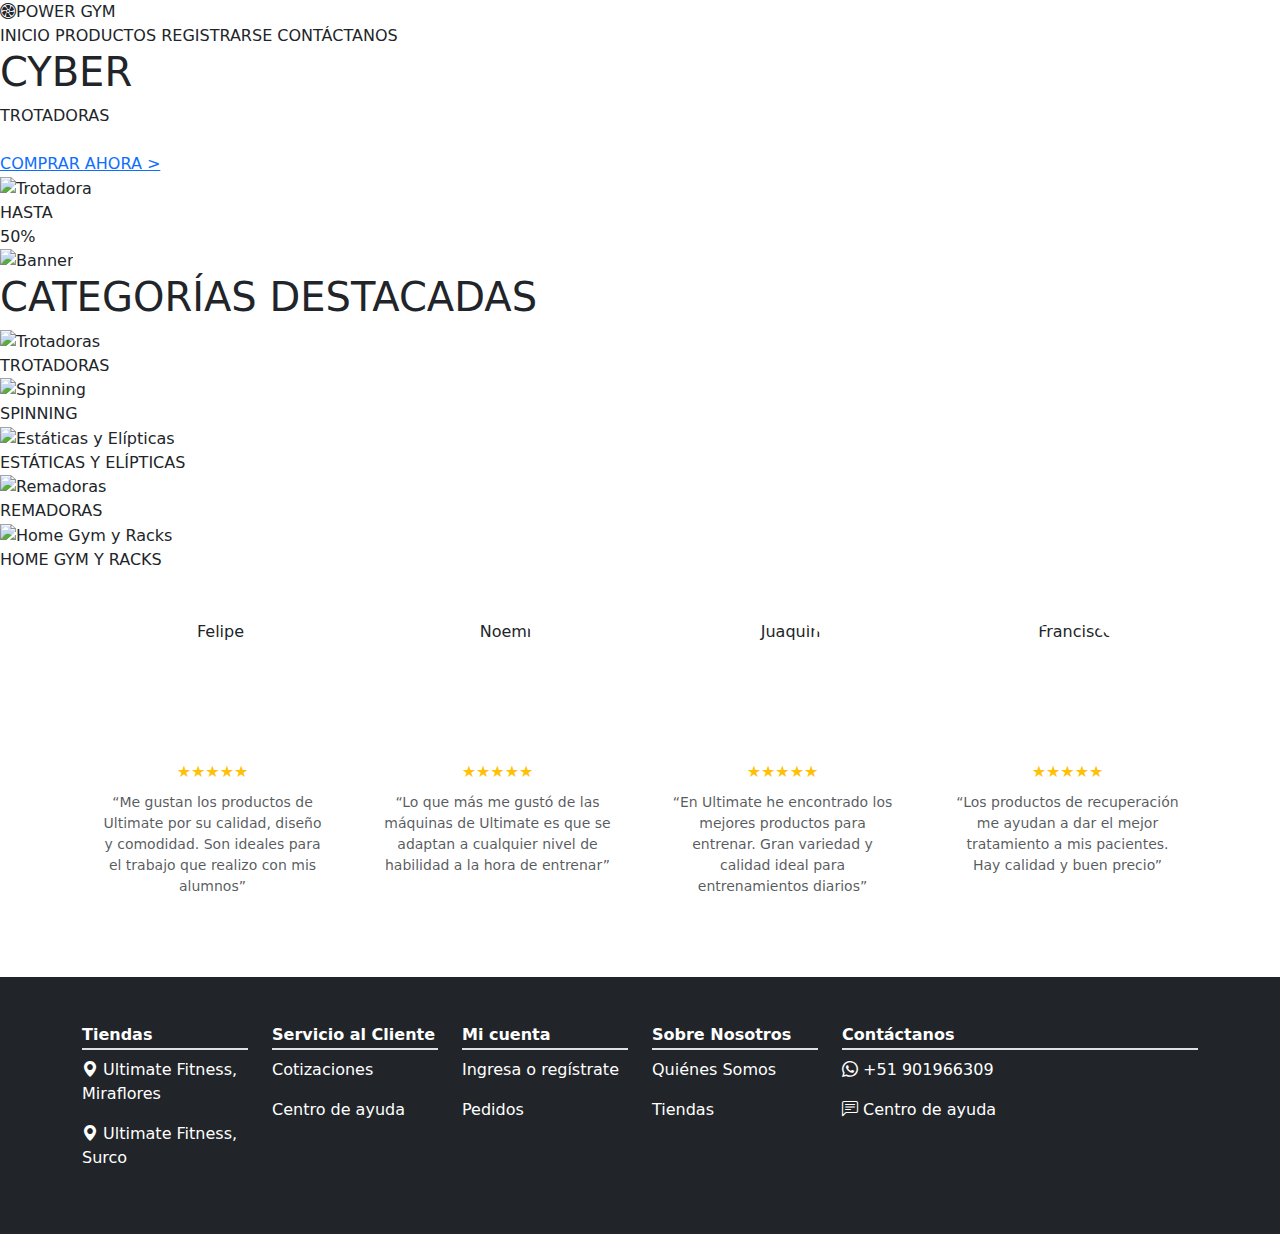
<file: TheArtifact/TheArtifact/target/classes/templates/index.html>
<!DOCTYPE html>
<html lang="en" xmlns:th="http://www.thymeleaf.org">
<head>
  <title>Home</title>
  <meta charset="UTF-8" />
  <meta name="viewport" content="width=device-width" />
  <link th:href="@{/css/styles.css}" rel="stylesheet" />
  <script defer th:src="@{/js/script.js}"></script>
  <link href="https://cdn.jsdelivr.net/npm/bootstrap@5.3.5/dist/css/bootstrap.min.css" rel="stylesheet" />
  <link rel="stylesheet" href="https://cdn.jsdelivr.net/npm/bootstrap-icons@1.10.5/font/bootstrap-icons.css">
</head>
<body>
  <nav>
    <div class="d-flex align-items-center">
      <div class="logo-icon"></div>
      <i class="bi bi-fan"></i>
      <div class="logo-text">POWER GYM</div>
    </div>
    <a th:href="@{/index}" aria-current="page">INICIO</a>
    <a th:href="@{/productos}">PRODUCTOS</a>
    <a th:href="@{/registro}">REGISTRARSE</a>
    <a th:href="@{/contacto}">CONTÁCTANOS</a>
  </nav>

  <!-- SLIDER -->
  <div class="slider-container">
    <div class="slider-track">
      <div class="banner1">
        <div class="banner-left">
          <h1>CYBER</h1>
          <div class="subtitulo">TROTADORAS</div><br>
          <a href="#" class="boton">COMPRAR AHORA ></a>
        </div>
        <img th:src="@{/imgs/tro.webp}" alt="Trotadora" class="trotadora-img">
      </div>

      <div class="banner2">
        <div class="banner-rith">
          <div class="descuento">HASTA</div>
          <div class="porcentaje">50%</div>
        </div>
        <img th:src="@{/imgs/aa.png}" alt="Banner" class="banner-img">
      </div>
    </div>
  </div>

  <!-- CATEGORÍAS -->
  <h1 th:text="${titulo}">CATEGORÍAS DESTACADAS</h1>

  <div class="grid-container">
    <div class="grid-item">
      <img th:src="@{/imgs/tro.webp}" alt="Trotadoras">
      <div class="text-overlay">TROTADORAS</div>
    </div>
    <div class="grid-item">
      <img th:src="@{/imgs/spin.jpg}" alt="Spinning">
      <div class="text-overlay">SPINNING</div>
    </div>
    <div class="grid-item">
      <img th:src="@{/imgs/Eye.jpg}" alt="Estáticas y Elípticas">
      <div class="text-overlay">ESTÁTICAS Y ELÍPTICAS</div>
    </div>
    <div class="grid-item">
      <img th:src="@{/imgs/re.webp}" alt="Remadoras">
      <div class="text-overlay">REMADORAS</div>
    </div>
    <div class="grid-item">
      <img th:src="@{/imgs/ho.jpg}" alt="Home Gym y Racks">
      <div class="text-overlay">HOME GYM Y RACKS</div>
    </div>
  </div>

  <!-- REVIEWS -->
  <section class="text-center my-5">
    <h2 class="fw-bold" th:text="${reviewTitulo}"></h2>
    <p class="text-muted mb-5" th:text="${reviewSubtitulo}"></p>

    <div class="container">
      <div class="row g-4 justify-content-center">

        <!-- Testimonio 1 -->
        <div class="col-12 col-sm-6 col-md-4 col-lg-3">
          <div class="card border-0">
            <img th:src="@{/imgs/p1.avif}" class="rounded-circle mx-auto d-block" alt="Felipe" width="120" height="120">
            <div class="card-body">
              <h6 class="fw-bold mb-1" th:text="${nombre1}"></h6>
              <div class="text-warning mb-2">★★★★★</div>
              <p class="small text-muted">“Me gustan los productos de Ultimate por su calidad, diseño y comodidad. Son ideales para el trabajo que realizo con mis alumnos”</p>
            </div>
          </div>
        </div>
  
        <!-- Testimonio 2 -->
        <div class="col-12 col-sm-6 col-md-4 col-lg-3">
          <div class="card border-0">
            <img th:src="@{/imgs/p2.jpg}" class="rounded-circle mx-auto d-block" alt="Noemi" width="120" height="120">
            <div class="card-body">
              <h6 class="fw-bold mb-1" th:text="${nombre2}"></h6>
              <div class="text-warning mb-2">★★★★★</div>
              <p class="small text-muted">“Lo que más me gustó de las máquinas de Ultimate es que se adaptan a cualquier nivel de habilidad a la hora de entrenar”</p>
            </div>
          </div>
        </div>
  
        <!-- Testimonio 3 -->
        <div class="col-12 col-sm-6 col-md-4 col-lg-3">
          <div class="card border-0">
            <img th:src="@{/imgs/p3.avif}" class="rounded-circle mx-auto d-block" alt="Juaquin" width="120" height="120">
            <div class="card-body">
              <h6 class="fw-bold mb-1" th:text="${nombre3}"></h6>
              <div class="text-warning mb-2">★★★★★</div>
              <p class="small text-muted">“En Ultimate he encontrado los mejores productos para entrenar. Gran variedad y calidad ideal para entrenamientos diarios”</p>
            </div>
          </div>
        </div>
  
        <!-- Testimonio 4 -->
        <div class="col-12 col-sm-6 col-md-4 col-lg-3">
          <div class="card border-0">
            <img th:src="@{/imgs/p4.avif}" class="rounded-circle mx-auto d-block" alt="Francisco" width="120" height="120">
            <div class="card-body">
              <h6 class="fw-bold mb-1" th:text="${nombre4}"></h6>
              <div class="text-warning mb-2">★★★★★</div>
              <p class="small text-muted">“Los productos de recuperación me ayudan a dar el mejor tratamiento a mis pacientes. Hay calidad y buen precio”</p>
            </div>
          </div>
        </div>
  
      </div>
    </div>
  </section>

  <!-- FOOTER -->
<footer class="bg-dark text-white pt-5 pb-4">
  <div class="container">
    <div class="row text-start text-md-left">

      <!-- Tiendas -->
      <div class="col-12 col-md-2 mb-4">
        <h6 class="fw-bold border-bottom border-2 pb-1 mb-2" style="border-color: #FF6A00;">Tiendas</h6>
        <p><i class="bi bi-geo-alt-fill"></i> Ultimate Fitness, Miraflores</p>
        <p><i class="bi bi-geo-alt-fill"></i> Ultimate Fitness, Surco</p>
      </div>

      <!-- Servicio al Cliente -->
      <div class="col-12 col-md-2 mb-4">
        <h6 class="fw-bold border-bottom border-2 pb-1 mb-2" style="border-color: #FF6A00;">Servicio al Cliente</h6>
        <p><a href="#" class="text-white text-decoration-none">Cotizaciones</a></p>
        <p><a href="#" class="text-white text-decoration-none">Centro de ayuda</a></p>
      </div>

      <!-- Mi cuenta -->
      <div class="col-12 col-md-2 mb-4">
        <h6 class="fw-bold border-bottom border-2 pb-1 mb-2" style="border-color: #FF6A00;">Mi cuenta</h6>
        <p><a href="#" class="text-white text-decoration-none">Ingresa o regístrate</a></p>
        <p><a href="#" class="text-white text-decoration-none">Pedidos</a></p>
      </div>

      <!-- Sobre Nosotros -->
      <div class="col-12 col-md-2 mb-4">
        <h6 class="fw-bold border-bottom border-2 pb-1 mb-2" style="border-color: #FF6A00;">Sobre Nosotros</h6>
        <p><a href="#" class="text-white text-decoration-none">Quiénes Somos</a></p>
        <p><a href="#" class="text-white text-decoration-none">Tiendas</a></p>
      </div>
      <!-- Contáctanos -->
      <div class="col-12 col-md-4 mb-4">
        <h6 class="fw-bold border-bottom border-2 pb-1 mb-2" style="border-color: #FF6A00;">Contáctanos</h6>
        <p><i class="bi bi-whatsapp"></i> +51 901966309</p>
        <p><i class="bi bi-chat-left-text"></i> <a href="#" class="text-white text-decoration-none">Centro de ayuda</a></p>
      </div>
    </div>
  </div>
</footer>
</body>
</html>
</file>
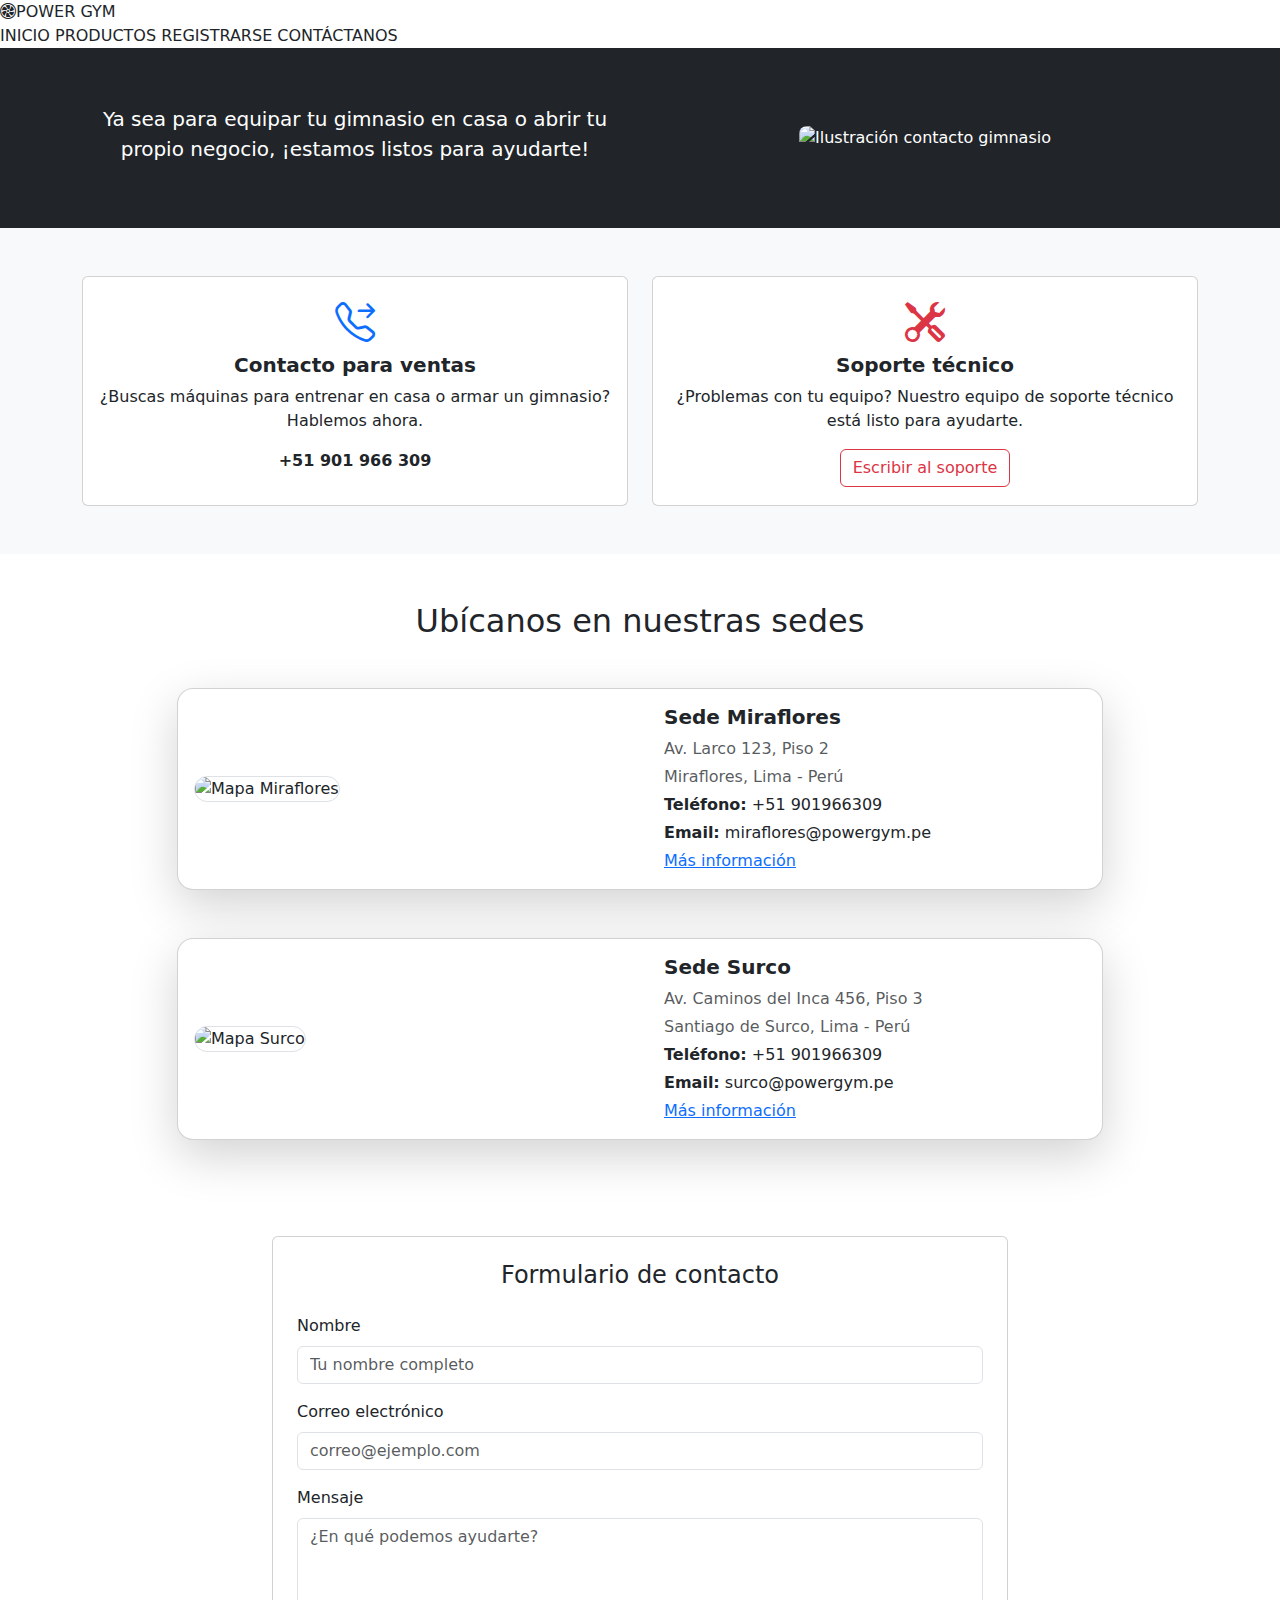
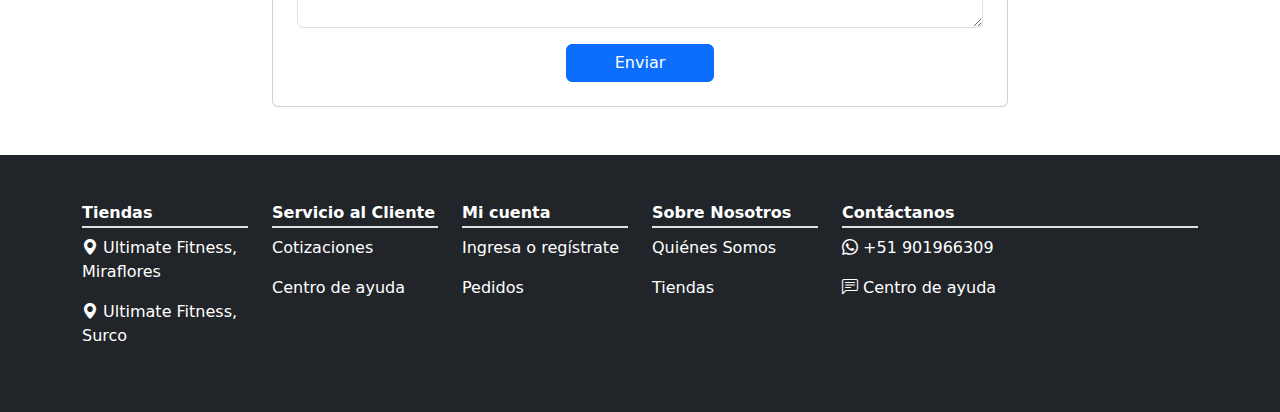
<file: TheArtifact/TheArtifact/target/classes/templates/contacto.html>
<!DOCTYPE html>
<html lang="en" xmlns:th="http://www.thymeleaf.org">

<head>
  <title>Contacto</title>
  <meta charset="UTF-8" />
  <meta name="viewport" content="width=device-width" />
  <link th:href="@{/css/styles.css}" rel="stylesheet" />
  <link th:href="@{/css/CSS_contacto.css}" rel="stylesheet" />
  <script defer th:src="@{/js/script.js}"></script>
  <link href="https://cdn.jsdelivr.net/npm/bootstrap@5.3.5/dist/css/bootstrap.min.css" rel="stylesheet" />
  <link rel="stylesheet" href="https://cdn.jsdelivr.net/npm/bootstrap-icons@1.10.5/font/bootstrap-icons.css">
</head>

<body>
  <nav>
    <div class="d-flex align-items-center">
      <div class="logo-icon"></div>
      <i class="bi bi-fan"></i>
      <div class="logo-text">POWER GYM</div>
    </div>

    <a th:href="@{/index}">INICIO</a>
    <a th:href="@{/productos}">PRODUCTOS</a>
    <a th:href="@{/registro}">REGISTRARSE</a>
    <a th:href="@{/contacto}" aria-current="page">CONTÁCTANOS</a>
  </nav>

  <!-- Banner Principal -->
  <section class="bg-dark text-white text-center py-5">
    <div class="container">
      <div class="row align-items-center">
        <div class="col-md-6 mb-4 mb-md-0">
          <h1 class="display-5 fw-bold" th:text="${tituloContacto}"></h1>
          <p class="lead">Ya sea para equipar tu gimnasio en casa o abrir tu propio negocio, ¡estamos listos para ayudarte!</p>
        </div>
        <div class="col-md-6">
          <img th:src="@{/imgs/banner_contacto.png}" alt="Ilustración contacto gimnasio" class="img-fluid rounded-3 sombra">
        </div>
      </div>
    </div>
  </section>

  <!-- Tarjetas de contacto -->
  <section class="py-5 bg-light">
    <div class="container">
      <div class="row g-4">

        <div class="col-md-6">
          <div class="card h-100 sombra-contacto">
            <div class="card-body text-center">
              <i class="bi bi-telephone-forward fs-1 text-primary mb-3"></i>
              <h5 class="fw-bold">Contacto para ventas</h5>
              <p>¿Buscas máquinas para entrenar en casa o armar un gimnasio? Hablemos ahora.</p>
              <p class="fw-semibold">+51 901 966 309</p>
            </div>
          </div>
        </div>

        <div class="col-md-6">
          <div class="card h-100 sombra-contacto">
            <div class="card-body text-center">
              <i class="bi bi-tools fs-1 text-danger mb-3"></i>
              <h5 class="fw-bold">Soporte técnico</h5>
              <p>¿Problemas con tu equipo? Nuestro equipo de soporte técnico está listo para ayudarte.</p>
              <a href="#formulario" class="btn btn-outline-danger">Escribir al soporte</a>
            </div>
          </div>
        </div>

      </div>
    </div>
  </section>

  <!-- Sedes -->
  <section class="container py-5">
    <h2 class="text-center mb-5">Ubícanos en nuestras sedes</h2>

    <!-- Sede Miraflores -->
    <div class="row justify-content-center mb-5">
      <div class="col-md-10">
        <div class="card shadow-lg rounded-4 p-3">
          <div class="row g-0 align-items-center">
            <div class="col-md-6">
              <img th:src="@{/imgs/img_miraflores.png}" alt="Mapa Miraflores" class="img-fluid rounded-4 border w-100">
            </div>
            <div class="col-md-6 ps-md-4 mt-4 mt-md-0">
              <h5 class="fw-bold mb-2">Sede Miraflores</h5>
              <p class="mb-1 text-muted">Av. Larco 123, Piso 2</p>
              <p class="mb-1 text-muted">Miraflores, Lima - Perú</p>
              <p class="mb-1"><strong>Teléfono:</strong> +51 901966309</p>
              <p class="mb-1"><strong>Email:</strong> miraflores@powergym.pe</p>
              <a href="#" class="enlace-destacado">Más información</a>
            </div>
          </div>
        </div>
      </div>
    </div>

    <!-- Sede Surco -->
    <div class="row justify-content-center">
      <div class="col-md-10">
        <div class="card shadow-lg rounded-4 p-3">
          <div class="row g-0 align-items-center">
            <div class="col-md-6">
              <img th:src="@{/imgs/img_surco.png}" alt="Mapa Surco" class="img-fluid rounded-4 border w-100">
            </div>
            <div class="col-md-6 ps-md-4 mt-4 mt-md-0">
              <h5 class="fw-bold mb-2">Sede Surco</h5>
              <p class="mb-1 text-muted">Av. Caminos del Inca 456, Piso 3</p>
              <p class="mb-1 text-muted">Santiago de Surco, Lima - Perú</p>
              <p class="mb-1"><strong>Teléfono:</strong> +51 901966309</p>
              <p class="mb-1"><strong>Email:</strong> surco@powergym.pe</p>
              <a href="#" class="enlace-destacado">Más información</a>
            </div>
          </div>
        </div>
      </div>
    </div>
  </section>

  <!-- Formulario de contacto -->
  <section id="formulario" class="py-5">
    <div class="container">
      <div class="row justify-content-center">
        <div class="col-lg-8">
          <div class="card p-4 sombra-contacto">
            <h4 class="text-center mb-4">Formulario de contacto</h4>
            <form  th:action="@{/contacto}" th:object="${comentario}" method="post">
              <div class="mb-3">
                <label for="nombre" class="form-label">Nombre</label>
                <input type="text" th:field="*{nombre}" class="form-control" id="nombre"  placeholder="Tu nombre completo" required>
              </div>
              <div class="mb-3">
                <label for="correo" class="form-label">Correo electrónico</label>
                <input type="email"  th:field="*{correo}" class="form-control" id="correo"  placeholder="correo@ejemplo.com" required>
              </div>
              <div class="mb-3">
                <label for="mensaje" class="form-label">Mensaje</label>
                <textarea th:field="*{comentario}" class="form-control" id="mensaje"  rows="4" placeholder="¿En qué podemos ayudarte?" required></textarea>
              </div>
              <div class="text-center">
                <button type="submit" class="btn btn-primary px-5">Enviar</button>
              </div>
            </form>
          </div>
        </div>
      </div>
    </div>
  </section>
</body>

  <!-- FOOTER -->
  <footer class="bg-dark text-white pt-5 pb-4">
    <div class="container">
      <div class="row text-start text-md-left">
  
        <!-- Tiendas -->
        <div class="col-12 col-md-2 mb-4">
          <h6 class="fw-bold border-bottom border-2 pb-1 mb-2" style="border-color: #FF6A00;">Tiendas</h6>
          <p><i class="bi bi-geo-alt-fill"></i> Ultimate Fitness, Miraflores</p>
          <p><i class="bi bi-geo-alt-fill"></i> Ultimate Fitness, Surco</p>
        </div>
  
        <!-- Servicio al Cliente -->
        <div class="col-12 col-md-2 mb-4">
          <h6 class="fw-bold border-bottom border-2 pb-1 mb-2" style="border-color: #FF6A00;">Servicio al Cliente</h6>
          <p><a href="#" class="text-white text-decoration-none">Cotizaciones</a></p>
          <p><a href="#" class="text-white text-decoration-none">Centro de ayuda</a></p>
        </div>
  
        <!-- Mi cuenta -->
        <div class="col-12 col-md-2 mb-4">
          <h6 class="fw-bold border-bottom border-2 pb-1 mb-2" style="border-color: #FF6A00;">Mi cuenta</h6>
          <p><a href="#" class="text-white text-decoration-none">Ingresa o regístrate</a></p>
          <p><a href="#" class="text-white text-decoration-none">Pedidos</a></p>
        </div>
  
        <!-- Sobre Nosotros -->
        <div class="col-12 col-md-2 mb-4">
          <h6 class="fw-bold border-bottom border-2 pb-1 mb-2" style="border-color: #FF6A00;">Sobre Nosotros</h6>
          <p><a href="#" class="text-white text-decoration-none">Quiénes Somos</a></p>
          <p><a href="#" class="text-white text-decoration-none">Tiendas</a></p>
        </div>
        <!-- Contáctanos -->
        <div class="col-12 col-md-4 mb-4">
          <h6 class="fw-bold border-bottom border-2 pb-1 mb-2" style="border-color: #FF6A00;">Contáctanos</h6>
          <p><i class="bi bi-whatsapp"></i> +51 901966309</p>
          <p><i class="bi bi-chat-left-text"></i> <a href="#" class="text-white text-decoration-none">Centro de ayuda</a></p>
        </div>
      </div>
    </div>
  </footer>
</file>
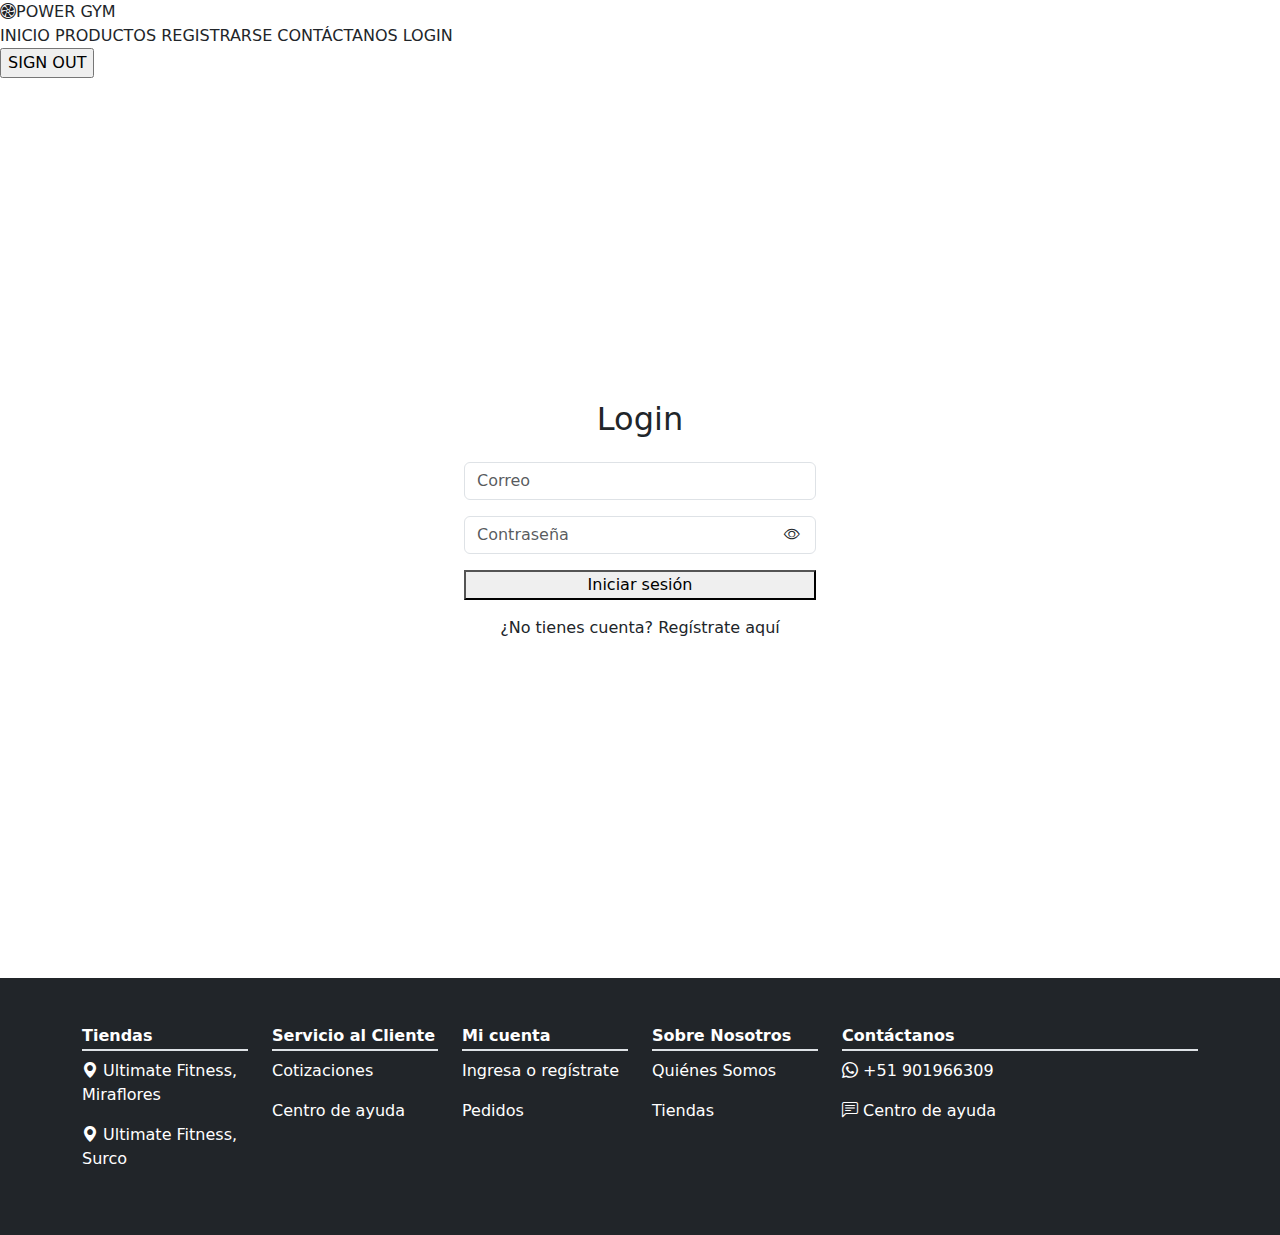
<file: TheArtifact/TheArtifact/target/classes/templates/login.html>
<!DOCTYPE html>
<html lang="en" xmlns:th="http://www.thymeleaf.org">

<head>
  <title>Iniciar Sesión</title>
  <meta charset="UTF-8" />
  <meta name="viewport" content="width=device-width" />
  <link th:href="@{/css/styles.css}" rel="stylesheet" />
  <link rel="stylesheet" th:href="@{/css/login.css}">
  <!--<link rel="stylesheet" href=login.css>-->
  <script defer th:src="@{/js/JS_registro.js}"></script>
  <link href="https://cdn.jsdelivr.net/npm/bootstrap@5.3.5/dist/css/bootstrap.min.css" rel="stylesheet" />
  <link rel="stylesheet" href="https://cdn.jsdelivr.net/npm/bootstrap-icons@1.10.5/font/bootstrap-icons.css">
</head>

<body>
  <nav>
    <div class="d-flex align-items-center">
      <div class="logo-icon"></div>
      <i class="bi bi-fan"></i>
      <div class="logo-text">POWER GYM</div>
    </div>
    <a th:href="@{/index}">INICIO</a>
    <!-- Solo se mostrará si el usuario está autenticado -->
    <a th:href="@{/productos}" th:if="${#authorization.expression('isAuthenticated()')}">PRODUCTOS</a>

    <a th:href="@{/registro}">REGISTRARSE</a>
    <a th:href="@{/contacto}">CONTÁCTANOS</a>
    <a th:href="@{/login}">LOGIN</a>
    <form class="nav-logout-form" th:action="@{/logout}" method="post">
      <input class="nav-link-like" type="submit" value="SIGN OUT" th:if="${#authorization.expression('isAuthenticated()')}"/>
    </form>
  </nav>


  <div class="fondo-login d-flex align-items-center justify-content-center" style="min-height: 100vh;">
    <form th:action="@{/login}" method="post" class="formulario-login p-4 w-100" style="max-width: 400px;">
      <h2 class="titulo-formulario text-center mb-4">Login</h2>

      <div class="mb-3">
        <input type="email" name="username" id="correo" class="form-control" placeholder="Correo" required>
      </div>

      <div class="mb-3 position-relative">
        <input type="password" name="password" id="contrasena" class="form-control" placeholder="Contraseña" required>
        <i class="bi bi-eye position-absolute top-50 end-0 translate-middle-y me-3" role="button"
          onclick="togglePassword('contrasena')"></i>
      </div>

      <div class="d-grid">
        <button type="submit" class="btn-inisesion">Iniciar sesión</button>
      </div>

      <p class="mt-3 texto-iniciar text-center">
        ¿No tienes cuenta? <a th:href="@{/registro}">Regístrate aquí</a>
      </p>
    </form>

  </div>
</body>

<!-- FOOTER -->
<footer class="bg-dark text-white pt-5 pb-4">
  <div class="container">
    <div class="row text-start text-md-left">
      <div class="col-12 col-md-2 mb-4">
        <h6 class="fw-bold border-bottom border-2 pb-1 mb-2" style="border-color: #FF6A00;">Tiendas</h6>
        <p><i class="bi bi-geo-alt-fill"></i> Ultimate Fitness, Miraflores</p>
        <p><i class="bi bi-geo-alt-fill"></i> Ultimate Fitness, Surco</p>
      </div>
      <div class="col-12 col-md-2 mb-4">
        <h6 class="fw-bold border-bottom border-2 pb-1 mb-2" style="border-color: #FF6A00;">Servicio al Cliente</h6>
        <p><a href="#" class="text-white text-decoration-none">Cotizaciones</a></p>
        <p><a href="#" class="text-white text-decoration-none">Centro de ayuda</a></p>
      </div>
      <div class="col-12 col-md-2 mb-4">
        <h6 class="fw-bold border-bottom border-2 pb-1 mb-2" style="border-color: #FF6A00;">Mi cuenta</h6>
        <p><a href="#" class="text-white text-decoration-none">Ingresa o regístrate</a></p>
        <p><a href="#" class="text-white text-decoration-none">Pedidos</a></p>
      </div>
      <div class="col-12 col-md-2 mb-4">
        <h6 class="fw-bold border-bottom border-2 pb-1 mb-2" style="border-color: #FF6A00;">Sobre Nosotros</h6>
        <p><a href="#" class="text-white text-decoration-none">Quiénes Somos</a></p>
        <p><a href="#" class="text-white text-decoration-none">Tiendas</a></p>
      </div>
      <div class="col-12 col-md-4 mb-4">
        <h6 class="fw-bold border-bottom border-2 pb-1 mb-2" style="border-color: #FF6A00;">Contáctanos</h6>
        <p><i class="bi bi-whatsapp"></i> +51 901966309</p>
        <p><i class="bi bi-chat-left-text"></i> <a href="#" class="text-white text-decoration-none">Centro de ayuda</a>
        </p>
      </div>
    </div>
  </div>
</footer>
</file>
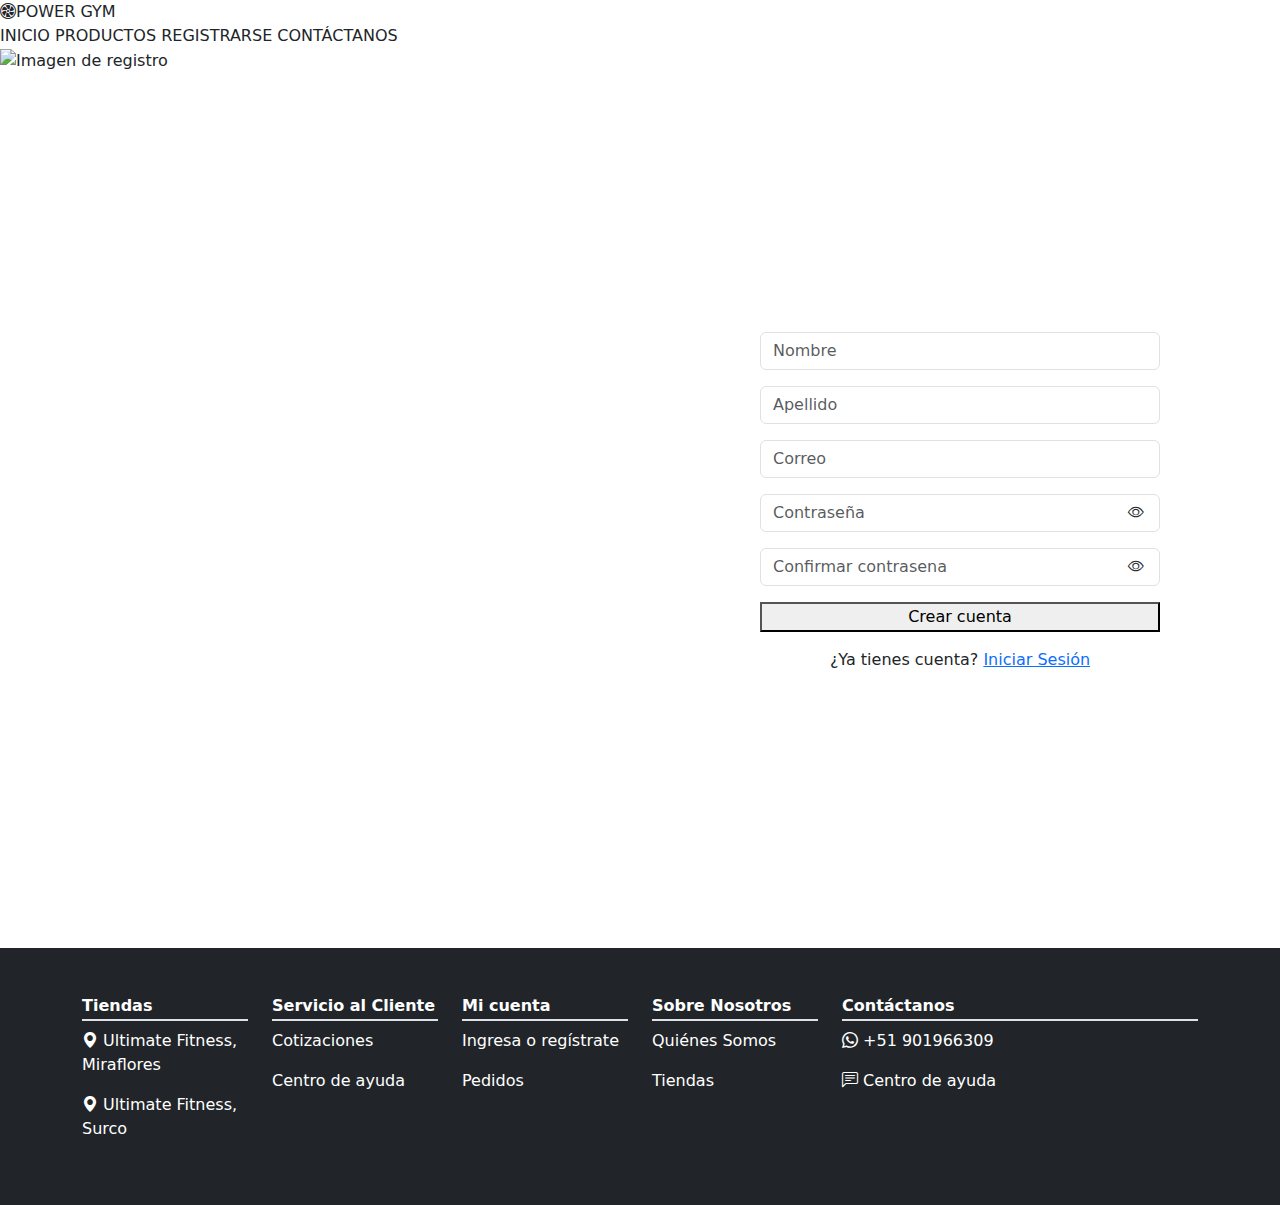
<file: TheArtifact/TheArtifact/target/classes/templates/registro.html>
<!DOCTYPE html>
<html lang="en" xmlns:th="http://www.thymeleaf.org">

<head>
  <title>Registro</title>
  <meta charset="UTF-8" />
  <meta name="viewport" content="width=device-width" />
  <link th:href="@{/css/styles.css}" rel="stylesheet" />
  <link th:href="@{/css/CSS_registro.css}" rel="stylesheet" />
  <script defer th:src="@{/js/script.js}"></script>
  <script defer th:src="@{/js/JS_registro.js}"></script>
  <link href="https://cdn.jsdelivr.net/npm/bootstrap@5.3.5/dist/css/bootstrap.min.css" rel="stylesheet" />
  <link rel="stylesheet" href="https://cdn.jsdelivr.net/npm/bootstrap-icons@1.10.5/font/bootstrap-icons.css">
</head>

<body>
  <nav>
    <div class="d-flex align-items-center">
      <div class="logo-icon"></div>
      <i class="bi bi-fan"></i>
      <div class="logo-text">POWER GYM</div>
    </div>
    <a th:href="@{/index}">INICIO</a>
    <a th:href="@{/productos}">PRODUCTOS</a>
    <a th:href="@{/registro}" aria-current="page">REGISTRARSE</a>
    <a th:href="@{/contacto}">CONTÁCTANOS</a>
  </nav>

  <div class="container-fluid">
    <div class="row">
      <!-- Columna izquierda -->
      <div class="col-md-6 d-none d-md-block px-0">
        <img th:src="@{/imgs/img_registro.png}" alt="Imagen de registro" class="w-100"
          style="height: 100%; object-fit: cover; max-height: 100vh;" />
      </div>

      <!-- Columna derecha -->
      <div class="col-md-6 d-flex align-items-center justify-content-center px-4 py-5" style="min-height: 100vh;">
        <form th:action="@{/registro}" th:object="${formulario}" method="post" class="formulario-registro w-100"
          style="max-width: 400px;">
          <h2 class="titulo-formulario text-center mb-4" th:text="${tituloFormulario}"></h2>

          <div class="mb-3">
            <input type="text" th:field="*{nombre}" class="form-control" placeholder="Nombre" required>
          </div>
          <div class="mb-3">
            <input type="text" th:field="*{apellido}" class="form-control" placeholder="Apellido" required>
          </div>
          <div class="mb-3">
            <input type="email" th:field="*{correo}" class="form-control" placeholder="Correo" required>
          </div>
          <div class="mb-3 position-relative">
            <input type="password" th:field="*{contrasena}" class="form-control" id="contrasena"
              placeholder="Contraseña" required>
            <i class="bi bi-eye position-absolute top-50 end-0 translate-middle-y me-3" role="button"
              onclick="togglePassword('contrasena')"></i>
          </div>
          <div class="mb-3 position-relative">
            <input type="password" class="form-control" id="confirmar-contrasena" placeholder="Confirmar contrasena"
              required>
            <i class="bi bi-eye position-absolute top-50 end-0 translate-middle-y me-3" role="button"
              onclick="togglePassword('confirmar-contrasena')"></i>
          </div>
          <div class="d-grid">
            <button type="submit" class="btn-crear-cuenta">Crear cuenta</button>
          </div>
          <p class="mt-3 texto-iniciar text-center">¿Ya tienes cuenta? <a href="#">Iniciar Sesión</a></p>
        </form>
      </div>
    </div>
  </div>
</body>

<!-- FOOTER -->
<footer class="bg-dark text-white pt-5 pb-4">
  <div class="container">
    <div class="row text-start text-md-left">

      <!-- Tiendas -->
      <div class="col-12 col-md-2 mb-4">
        <h6 class="fw-bold border-bottom border-2 pb-1 mb-2" style="border-color: #FF6A00;">Tiendas</h6>
        <p><i class="bi bi-geo-alt-fill"></i> Ultimate Fitness, Miraflores</p>
        <p><i class="bi bi-geo-alt-fill"></i> Ultimate Fitness, Surco</p>
      </div>

      <!-- Servicio al Cliente -->
      <div class="col-12 col-md-2 mb-4">
        <h6 class="fw-bold border-bottom border-2 pb-1 mb-2" style="border-color: #FF6A00;">Servicio al Cliente</h6>
        <p><a href="#" class="text-white text-decoration-none">Cotizaciones</a></p>
        <p><a href="#" class="text-white text-decoration-none">Centro de ayuda</a></p>
      </div>

      <!-- Mi cuenta -->
      <div class="col-12 col-md-2 mb-4">
        <h6 class="fw-bold border-bottom border-2 pb-1 mb-2" style="border-color: #FF6A00;">Mi cuenta</h6>
        <p><a href="#" class="text-white text-decoration-none">Ingresa o regístrate</a></p>
        <p><a href="#" class="text-white text-decoration-none">Pedidos</a></p>
      </div>

      <!-- Sobre Nosotros -->
      <div class="col-12 col-md-2 mb-4">
        <h6 class="fw-bold border-bottom border-2 pb-1 mb-2" style="border-color: #FF6A00;">Sobre Nosotros</h6>
        <p><a href="#" class="text-white text-decoration-none">Quiénes Somos</a></p>
        <p><a href="#" class="text-white text-decoration-none">Tiendas</a></p>
      </div>
      <!-- Contáctanos -->
      <div class="col-12 col-md-4 mb-4">
        <h6 class="fw-bold border-bottom border-2 pb-1 mb-2" style="border-color: #FF6A00;">Contáctanos</h6>
        <p><i class="bi bi-whatsapp"></i> +51 901966309</p>
        <p><i class="bi bi-chat-left-text"></i> <a href="#" class="text-white text-decoration-none">Centro de ayuda</a>
        </p>
      </div>
    </div>
  </div>
</footer>
</file>
